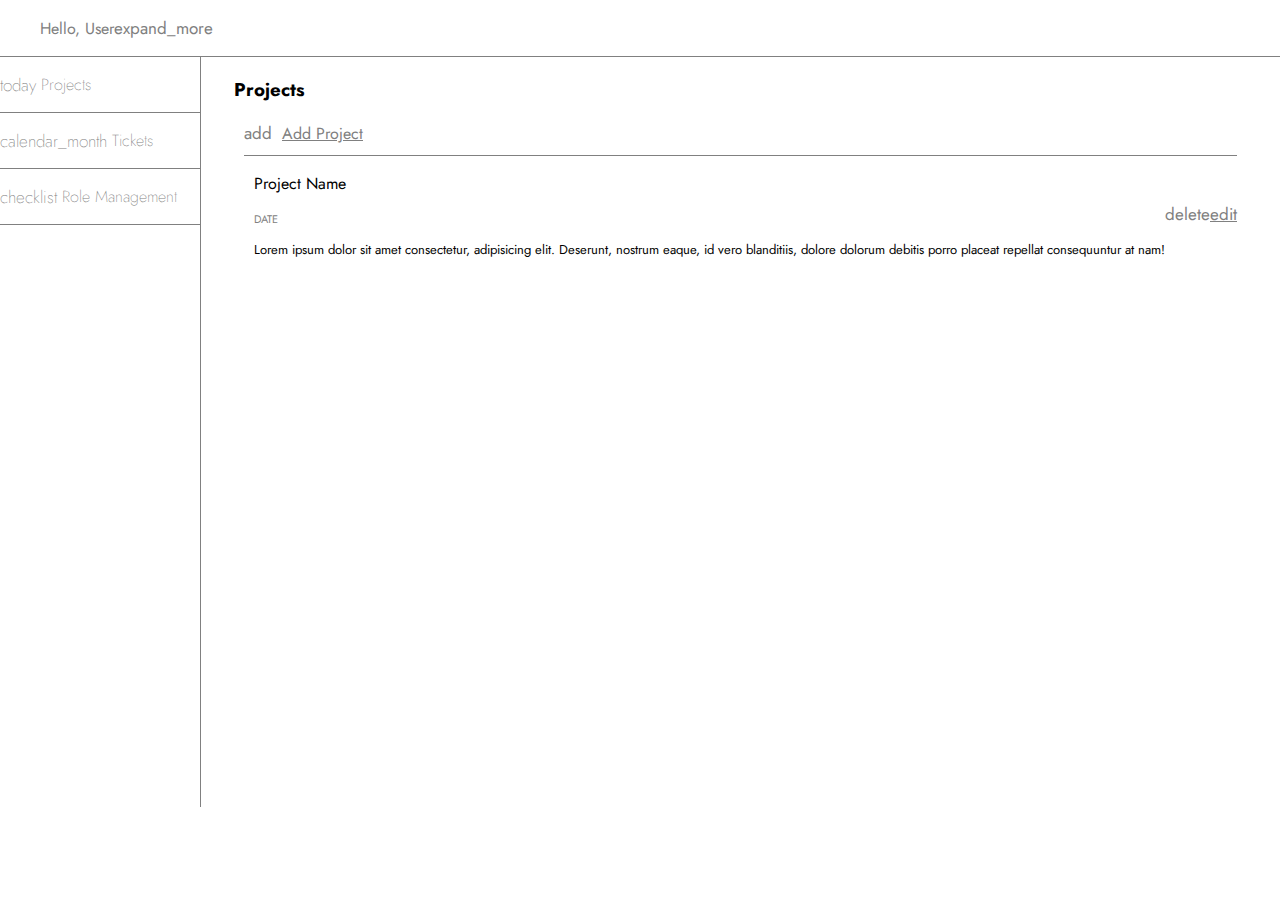
<file: Webpages/index.html>
<!DOCTYPE html>
<html lang="en">

<head>
    <meta charset="UTF-8">
    <meta name="viewport" content="width=device-width, initial-scale=1.0">
    <link rel="stylesheet" href="style.css">
    <title>Dashboard</title>
    <link rel="stylesheet"
        href="https://fonts.sandbox.google.com/css2?family=Material+Symbols+Outlined:opsz,wght,FILL,GRAD@20..48,100..700,0..1,-50..200" />
    <link rel="preconnect" href="https://fonts.googleapis.com">
    <link rel="preconnect" href="https://fonts.gstatic.com" crossorigin>
    <link
        href="https://fonts.googleapis.com/css2?family=Jost:ital,wght@0,100;0,200;0,300;0,400;0,500;0,600;0,700;0,800;0,900;1,100;1,200;1,300;1,400;1,500;1,600;1,700;1,800;1,900&display=swap"
        rel="stylesheet">
</head>

<body>
    <header>
        <div class=" navbar">
            <div class="right">
                <!-- <img class="ppic" src="img/img_01.png" alt="user profile"> -->
                <p>
                    Hello, User
                    <span class="material-symbols-outlined">
                        expand_more
                    </span>
                </p>
            </div>
        </div>
    </header>
    <main>
        <div class="side-container">
            <div class="side-planner">
                <div class="side-plan">
                    <span class="material-symbols-outlined">
                        today
                    </span>
                    <p>Projects</p>
                </div>
                <div class="side-plan">
                    <span class="material-symbols-outlined">
                        calendar_month
                    </span>
                    <p>Tickets</p>
                </div>
                <div class="side-plan">
                    <span class="material-symbols-outlined">
                        checklist
                    </span>
                    <p>Role Management</p>
                </div>
            </div>
        </div>

        <div class="main-container">
            <!-- <div>
                <h3>Tickets</h3>
                <div class="add-ticket">
                    <span class="material-symbols-outlined">
                        add
                    </span>
                    <a>Add Ticket</a>
                </div>
                <ul class="list-of-tickets">
                    <li class="ticket">
                        <div class="ticket-right">
                            <p class="ticket-name">Ticket Name</p>
                            <p class="date">DATE</p>
                            <p class="ticket-description">
                                Lorem ipsum dolor sit amet consectetur, adipisicing elit. Deserunt,
                                nostrum eaque, id vero blanditiis, dolore dolorum debitis porro placeat repellat
                                consequuntur at nam!
                            </p>
                        </div>
                        <div class="icons">
                            <span class="material-symbols-outlined" alt="Delete ticket">
                                delete
                            </span>
                            <span class="material-symbols-outlined" alt="Edit ticket">
                                edit
                            </span>
                        </div>
                    </li>
                </ul>
            </div> -->
            <div>
                <h3>Projects</h3>
                <div class="add-ticket">
                    <span class="material-symbols-outlined">
                        add
                    </span>
                    <a href="addproject.html">Add Project</a>
                </div>
                <ul class="list-of-tickets">
                    <li class="ticket">
                        <div class="ticket-right">
                            <p class="ticket-name">Project Name</p>
                            <p class="date">DATE</p>
                            <p class="ticket-description">
                                Lorem ipsum dolor sit amet consectetur, adipisicing elit. Deserunt,
                                nostrum eaque, id vero blanditiis, dolore dolorum debitis porro placeat repellat
                                consequuntur at nam!
                            </p>
                        </div>
                        <div class="icons">
                            <a href="#">
                                <span class="material-symbols-outlined" alt="Edit ticket">
                                    edit
                                </span>
                            </a>
                            <span class="material-symbols-outlined" alt="Delete ticket">
                                delete
                            </span>
                        </div>
                    </li>
                </ul>
            </div>
        </div>
    </main>
</body>

</html>
</file>
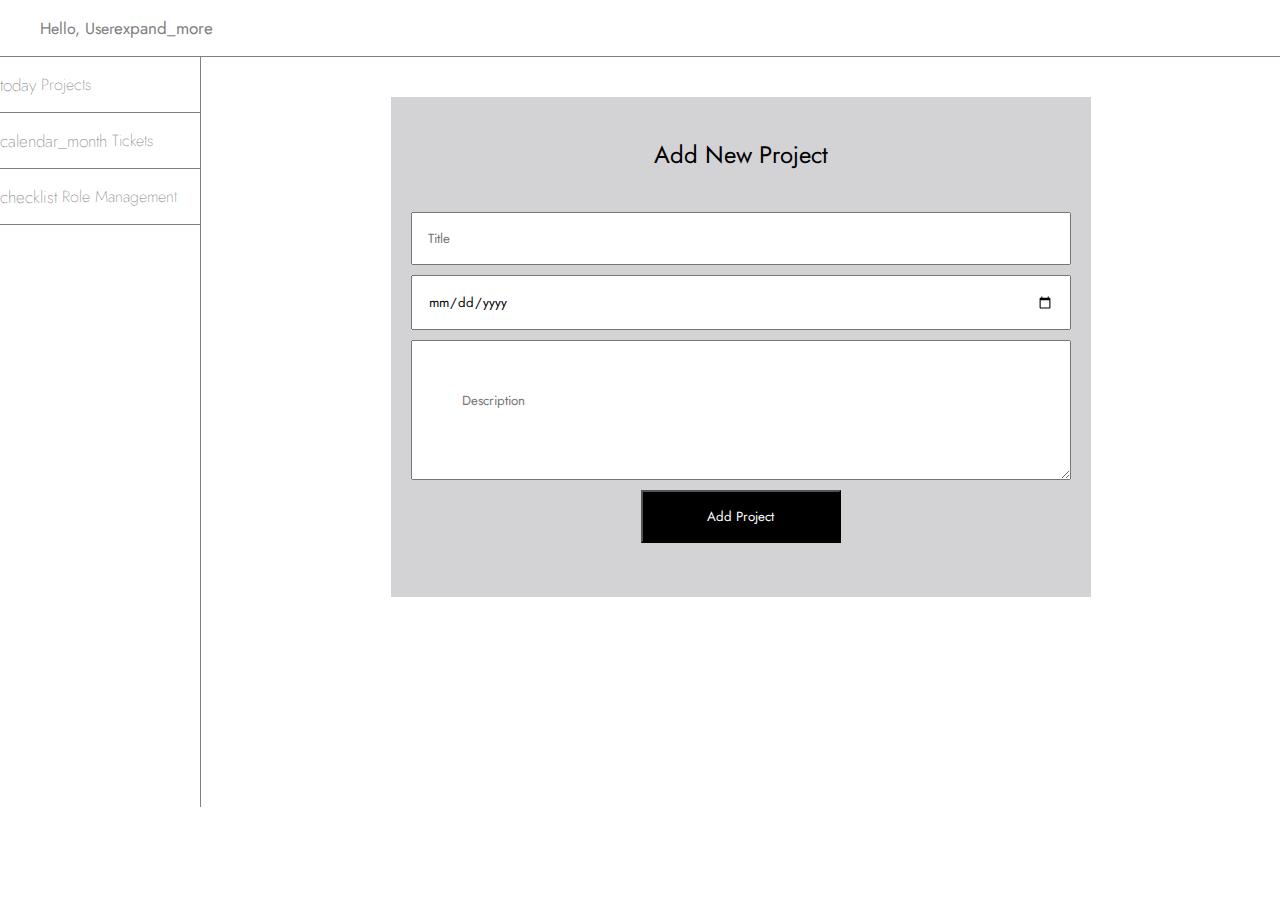
<file: Webpages/addproject.html>
<!DOCTYPE html>
<html lang="en">

<head>
    <meta charset="UTF-8">
    <meta name="viewport" content="width=device-width, initial-scale=1.0">
    <link rel="stylesheet" href="style.css">
    <title>Document</title>
    <link rel="stylesheet"
        href="https://fonts.sandbox.google.com/css2?family=Material+Symbols+Outlined:opsz,wght,FILL,GRAD@20..48,100..700,0..1,-50..200" />
    <link rel="preconnect" href="https://fonts.googleapis.com">
    <link rel="preconnect" href="https://fonts.gstatic.com" crossorigin>
    <link
        href="https://fonts.googleapis.com/css2?family=Jost:ital,wght@0,100;0,200;0,300;0,400;0,500;0,600;0,700;0,800;0,900;1,100;1,200;1,300;1,400;1,500;1,600;1,700;1,800;1,900&display=swap"
        rel="stylesheet">
</head>

<body>
    <header>
        <div class="navbar">
            <div class="right">
                <!-- <img class="ppic" src="img/img_01.png" alt="user profile"> -->
                <p>
                    Hello, User
                    <span class="material-symbols-outlined">
                        expand_more
                    </span>
                </p>
            </div>
        </div>
    </header>
    <main>
        <div class="side-container">
            <div class="side-planner">
                <div class="side-plan">
                    <span class="material-symbols-outlined">
                        today
                    </span>
                    <p>Projects</p>
                </div>
                <div class="side-plan">
                    <span class="material-symbols-outlined">
                        calendar_month
                    </span>
                    <p>Tickets</p>
                </div>
                <div class="side-plan">
                    <span class="material-symbols-outlined">
                        checklist
                    </span>
                    <p>Role Management</p>
                </div>
            </div>
        </div>
        <div class="add-new-project">
            <h2>Add New Project</h2>
            <form class="add-project-form">
                <input type="text" placeholder="Title" />
                <input type="date" placeholder="Date" />
                <textarea placeholder="Description"></textarea>
                <button type="submit">Add Project</button>
            </form>
        </div>
    </main>
</body>

</html>
</file>
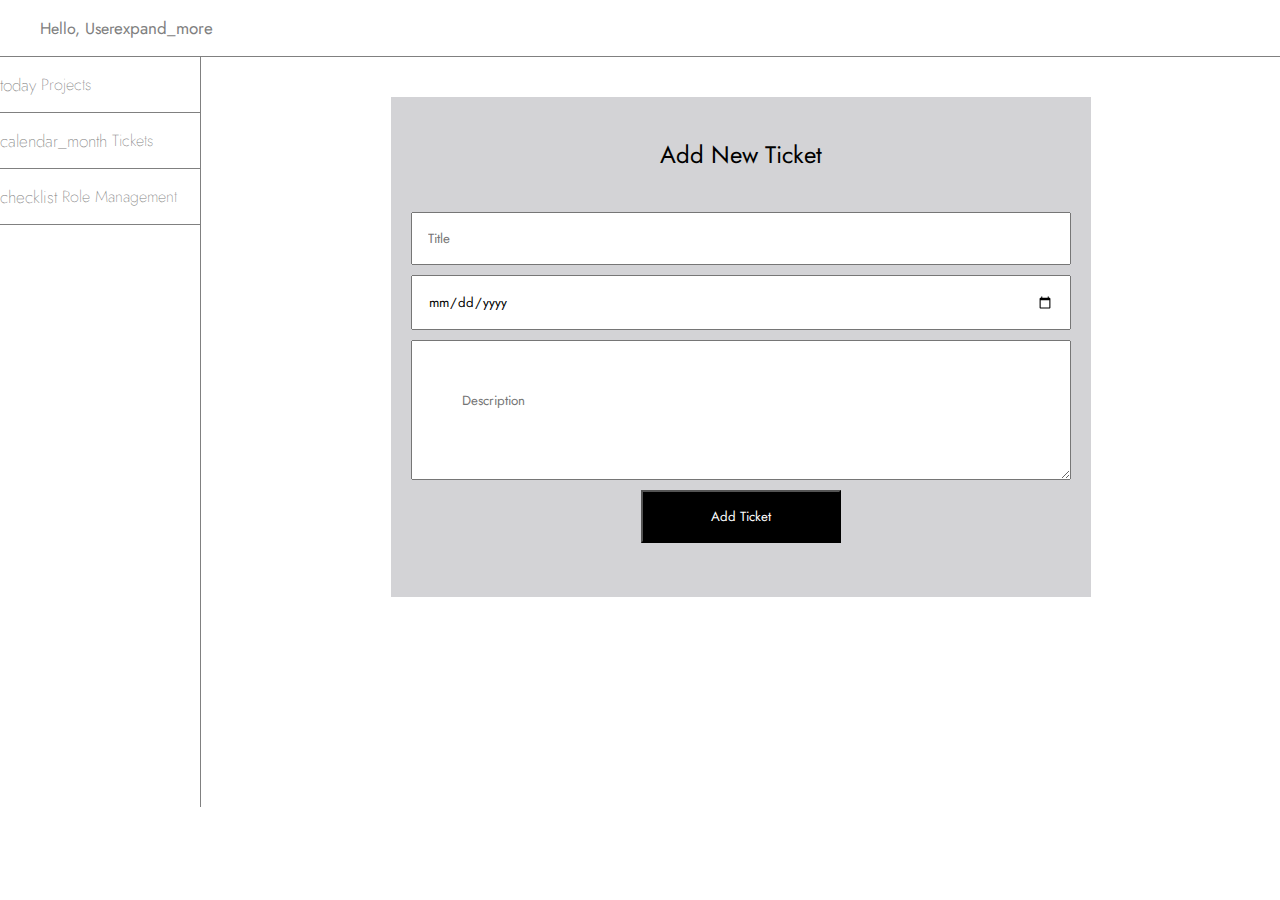
<file: Webpages/addticket.html>
<!DOCTYPE html>
<html lang="en">
    <head>
        <meta charset="UTF-8">
        <meta name="viewport" content="width=device-width, initial-scale=1.0">
        <link rel="stylesheet" href="style.css">
        <title>Document</title>
        <link rel="stylesheet"
            href="https://fonts.sandbox.google.com/css2?family=Material+Symbols+Outlined:opsz,wght,FILL,GRAD@20..48,100..700,0..1,-50..200" />
        <link rel="preconnect" href="https://fonts.googleapis.com">
        <link rel="preconnect" href="https://fonts.gstatic.com" crossorigin>
        <link
            href="https://fonts.googleapis.com/css2?family=Jost:ital,wght@0,100;0,200;0,300;0,400;0,500;0,600;0,700;0,800;0,900;1,100;1,200;1,300;1,400;1,500;1,600;1,700;1,800;1,900&display=swap"
            rel="stylesheet">
    </head>
<body>
    <header>
        <div class="navbar">
            <div class="right">
                <!-- <img class="ppic" src="img/img_01.png" alt="user profile"> -->
                <p>
                    Hello, User
                    <span class="material-symbols-outlined">
                        expand_more
                    </span>
                </p>
            </div>
        </div>
    </header>
    <main>
        <div class="side-container">
            <div class="side-planner">
                <div class="side-plan">
                    <span class="material-symbols-outlined">
                        today
                    </span>
                    <p>Projects</p>
                </div>
                <div class="side-plan">
                    <span class="material-symbols-outlined">
                        calendar_month
                    </span>
                    <p>Tickets</p>
                </div>
                <div class="side-plan">
                    <span class="material-symbols-outlined">
                        checklist
                    </span>
                    <p>Role Management</p>
                </div>
            </div>
        </div>

        <div class="add-new-project">
            <h2>Add New Ticket</h2>
            <form class="add-project-form">
                <input type="text" placeholder="Title" />
                <input type="date" placeholder="Date" />
                <textarea placeholder="Description"></textarea>
                <button type="submit">Add Ticket</button>
            </form>
        </div>
    </main>
</body>
</html>
</file>
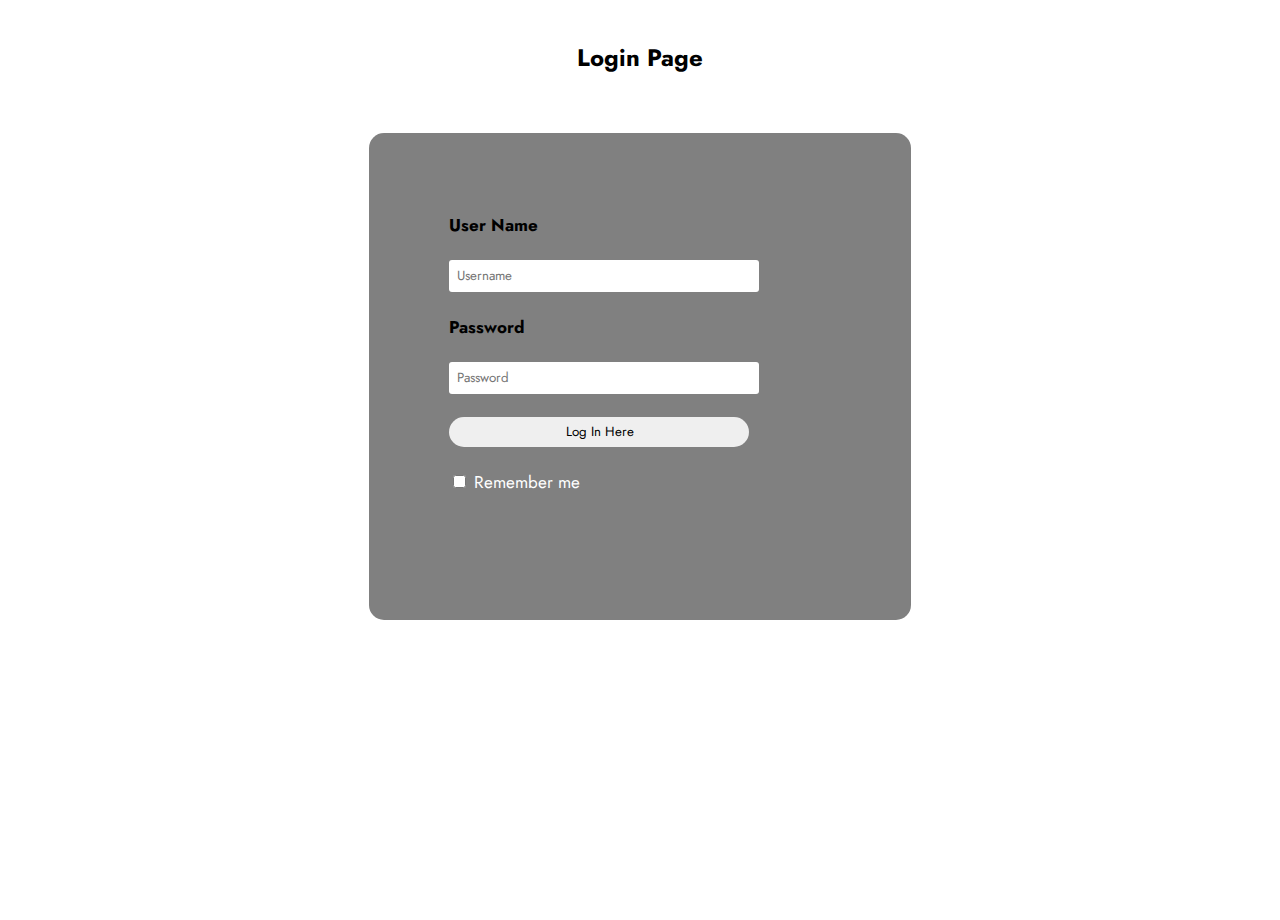
<file: Webpages/login.html>
<!DOCTYPE html>
<html lang="en">
    <head>
        <meta charset="UTF-8">
        <meta name="viewport" content="width=device-width, initial-scale=1.0">
        <link rel="stylesheet" href="style.css">
        <title>Dashboard</title>
        <link rel="stylesheet"
            href="https://fonts.sandbox.google.com/css2?family=Material+Symbols+Outlined:opsz,wght,FILL,GRAD@20..48,100..700,0..1,-50..200" />
        <link rel="preconnect" href="https://fonts.googleapis.com">
        <link rel="preconnect" href="https://fonts.gstatic.com" crossorigin>
        <link
            href="https://fonts.googleapis.com/css2?family=Jost:ital,wght@0,100;0,200;0,300;0,400;0,500;0,600;0,700;0,800;0,900;1,100;1,200;1,300;1,400;1,500;1,600;1,700;1,800;1,900&display=swap"
            rel="stylesheet">
    </head>
<body>
    <h2>Login Page</h2><br>    
    <div class="login">    
    <form id="login" method="get" action="login.php">    
        <label><b>User Name</b>    
        </label>
        <br><br>    
        <input type="text" name="Uname" id="Uname" placeholder="Username">    
        <br><br>    
        <label><b>Password     
        </b>    
        </label>
        <br><br>    
        <input type="Password" name="Pass" id="Pass" placeholder="Password">    
        <br><br>    
        <input type="button" name="log" id="log" value="Log In Here">       
        <br><br>    
        <input type="checkbox" id="check">    
        <span>Remember me</span>    
        <br><br>   
        <a href="Signup.html">Signup</a>
        <a href="#">Forgot Password</a>    
    </form>     
</div>  
</body>
</html>
</file>
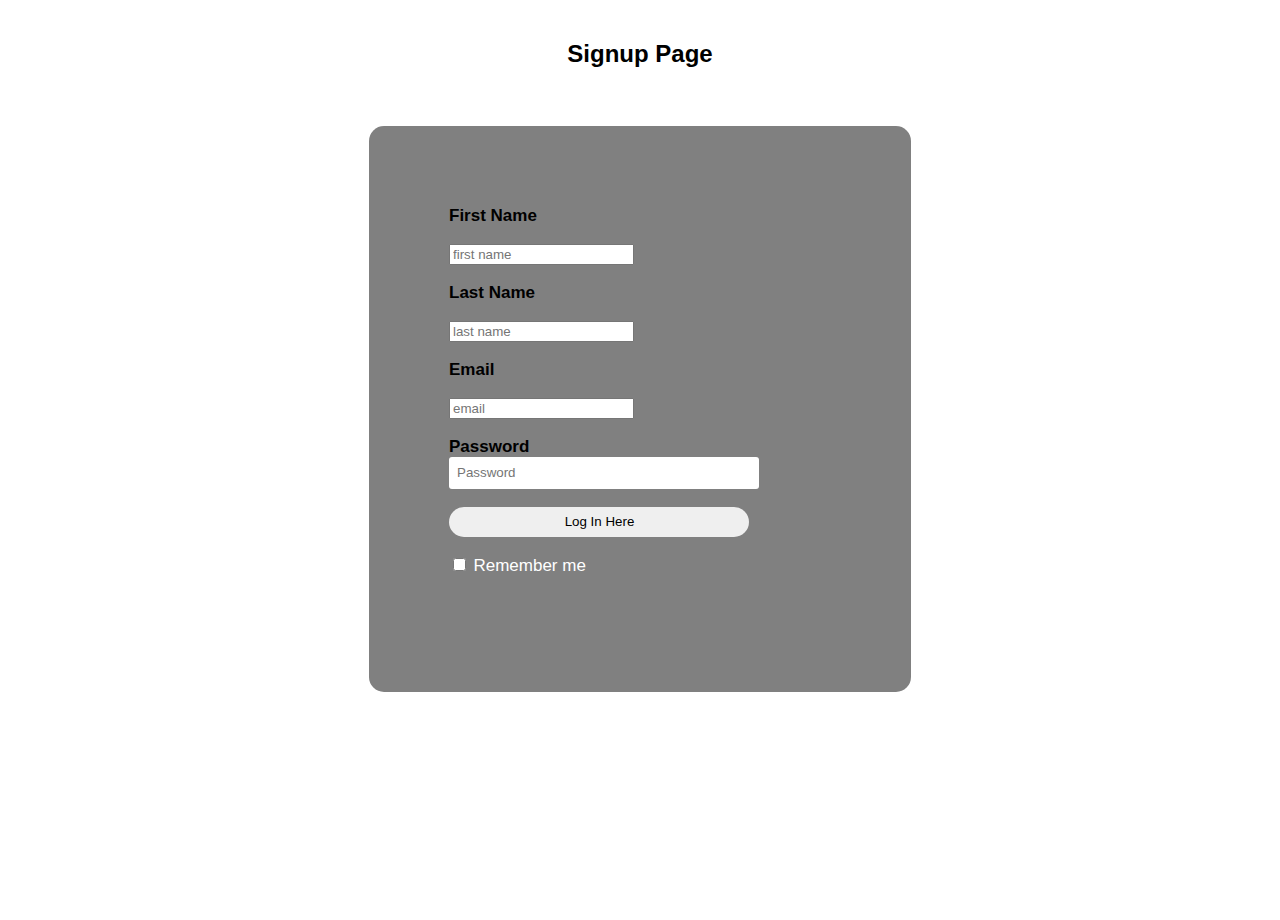
<file: Webpages/signup.html>
<!DOCTYPE html>
<html lang="en">
<head>
    <meta charset="UTF-8">
    <meta name="viewport" content="width=device-width, initial-scale=1.0">
    <link rel="stylesheet" type="text/css" href="style.css">  
    <title>Document</title>
</head>
<body>
    <h2>Signup Page</h2><br>    
    <div class="login">    
    <form id="login" method="get" action="login.php"> 
        <label><b>First Name     
        </b>    
        </label>
        <br><br>   
        <input type="text" name="lname" id="fname" placeholder="first name"> 
        <br><br>
        <label><b>Last Name     
        </b>    
        </label>  
        <br><br> 
        <input type="text" name="lname" id="lname" placeholder="last name"> 
        <br><br>
        <label><b>Email     
        </b>    
        </label>
        <br><br>    
        <input type="text" name="email" id="email" placeholder="email">    
        <br><br>    
        <label><b>Password     
        </b>    
        </label>    
        <input type="Password" name="Pass" id="Pass" placeholder="Password">    
        <br><br>    
        <input type="button" name="log" id="log" value="Log In Here">       
        <br><br>    
        <input type="checkbox" id="check">    
        <span>Remember me</span>    
        <br><br>   
        <a href="#">Login</a>
        <a href="#">Forgot Password</a>    
    </form>     
</div>  
</body>
</html>
</file>
<file: Webpages/style.css>
body  
{  
    margin: 0;  
    padding: 0;  
    background-color: white;  
    font-family: 'Arial';  
}  
.login{  
        width: 382px;  
        overflow: hidden;  
        margin: auto;  
        margin: 20 0 0 450px;  
        padding: 80px;  
        background: grey;  
        border-radius: 15px ;  
          
}  
h2{  
    text-align: center;  
    color: black;  
    padding: 20px;  
}  
label{  
    color: black;  
    font-size: 17px;  
}  
#Uname{  
    width: 300px;  
    height: 30px;  
    border: none;  
    border-radius: 3px;  
    padding-left: 8px;  
}  
#Pass{  
    width: 300px;  
    height: 30px;  
    border: none;  
    border-radius: 3px;  
    padding-left: 8px;  
      
}  
#log{  
    width: 300px;  
    height: 30px;  
    border: none;  
    border-radius: 17px;  
    padding-left: 7px;  
    color: black;  
  
  
}  
span{  
    color: white;  
    font-size: 17px;  
}  
a{  
    float: right; 
    color: grey 
}  
* {
    font-family: 'Jost', sans-serif;
}

html {
    height: 100%;
}

body {
    margin: auto;
    min-height: 100%;
}


header {
    background-color: white;
    border-bottom: 1px solid grey;
}

main {
    display: flex;
    flex-direction: row;
}

h2 {
    font-family: 'Jost', sans-serif;
}

.navbar {
   display: flex;
   flex-direction: row;
   align-content: center;
   justify-content: space-between;
   max-width: 1200px;
   margin: auto;
}

.ppic{
    width: 40px;
    height: 40px;
}

.right {
    color: grey;
    display: flex;
    flex-direction: row;
    align-items: center;
}

.right p {
    display: flex;
    align-items: center;
}

.right a {
    color: grey;
    text-decoration: none;
    padding: 8px;
}

.right img {
    padding: 8px;
}

.left {
    display: flex;
    align-items: center;
}

.material-symbols-outlined {
    color: grey;
}

.side-container {
    width: 200px;
    height: 750px;
    border-right: 1px solid grey;
    color: grey;
    font-weight: 200;
}

.side-projects {
    display: flex;
    align-items: center;
    justify-content: space-between;
}

.side-plan {
    display: flex;
    align-items: center;
    border-bottom: 0.15px solid grey;
}

.side-plan p{
    margin-left: 5px;
}

.main-container {
    margin: 0 auto;
}

ul {
    list-style-type: none;
    margin: 10px;
    padding-left: 0;
}

.ticket {
    display: flex;
    flex-direction: row;
    align-items: center;
    border-top: 1px solid grey;
}

.date {
    font-size: 11px;
    color: grey;
}

.ticket-description {
    font-size: 13px;
}

.ticket-right {
    margin-left: 10px;
    display: block;
    text-align: left;
}

.add-ticket {
    display: flex;
    flex-direction: row;
    align-items: center;
    margin: 10px;
}

.icons {
    display: block;
}

.add-ticket .material-symbols-outlined {
    padding-right: 10px;
}

.add-new-project {
    margin: 0 auto;
    margin-top: 40px;
    width: 700px;
    height: 500px;
    background-color: rgb(211, 211, 214);
}

.add-project-form {
    display: flex;
    margin: 20px;
    justify-self: space-around;
    flex-direction: column;
}

.add-project-form input {
    margin-bottom: 10px;
    padding: 15px;
}

.add-new-project textarea {
    padding: 50px;
}

.add-new-project h2 {
    font-weight: 400;
}

.add-new-project button {
    color: white;
    background: black;
    width: 200px;
    padding: 15px;
    margin: auto;
    margin-top: 10px;
}
</file>
